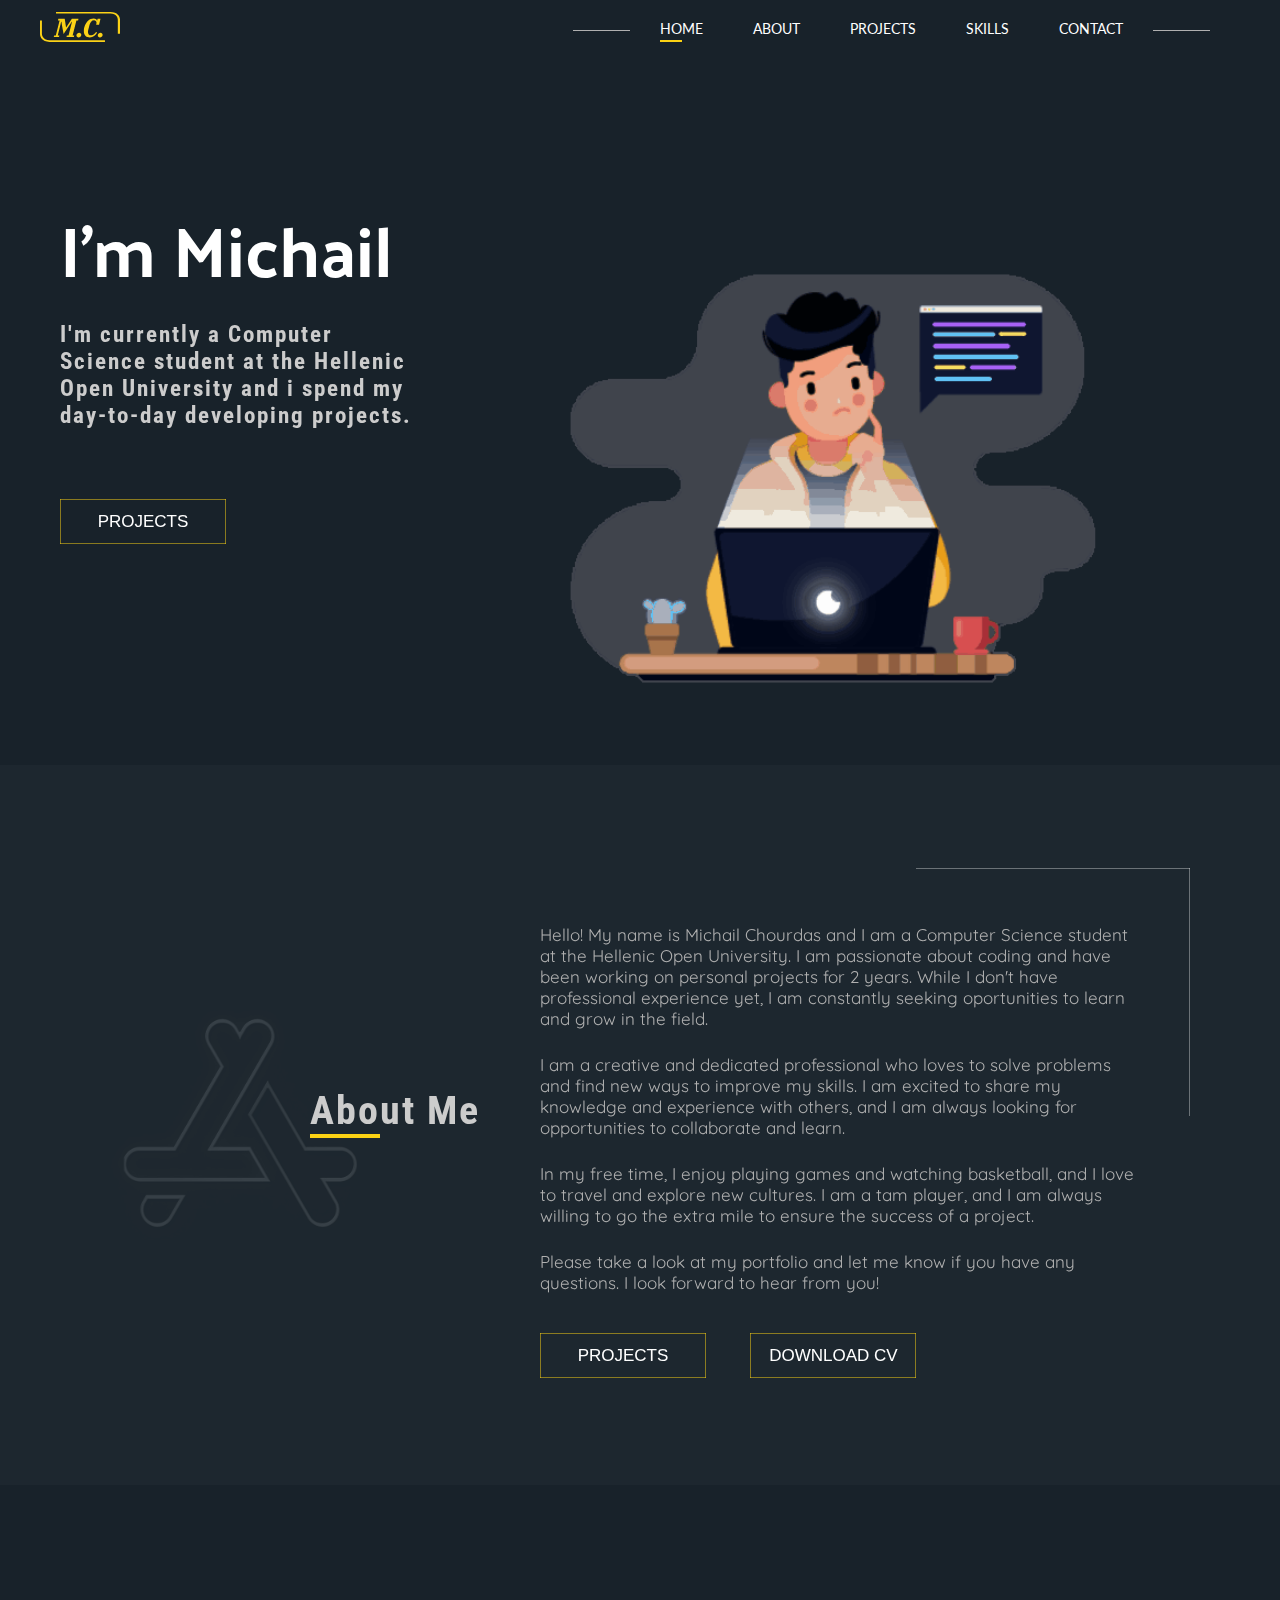
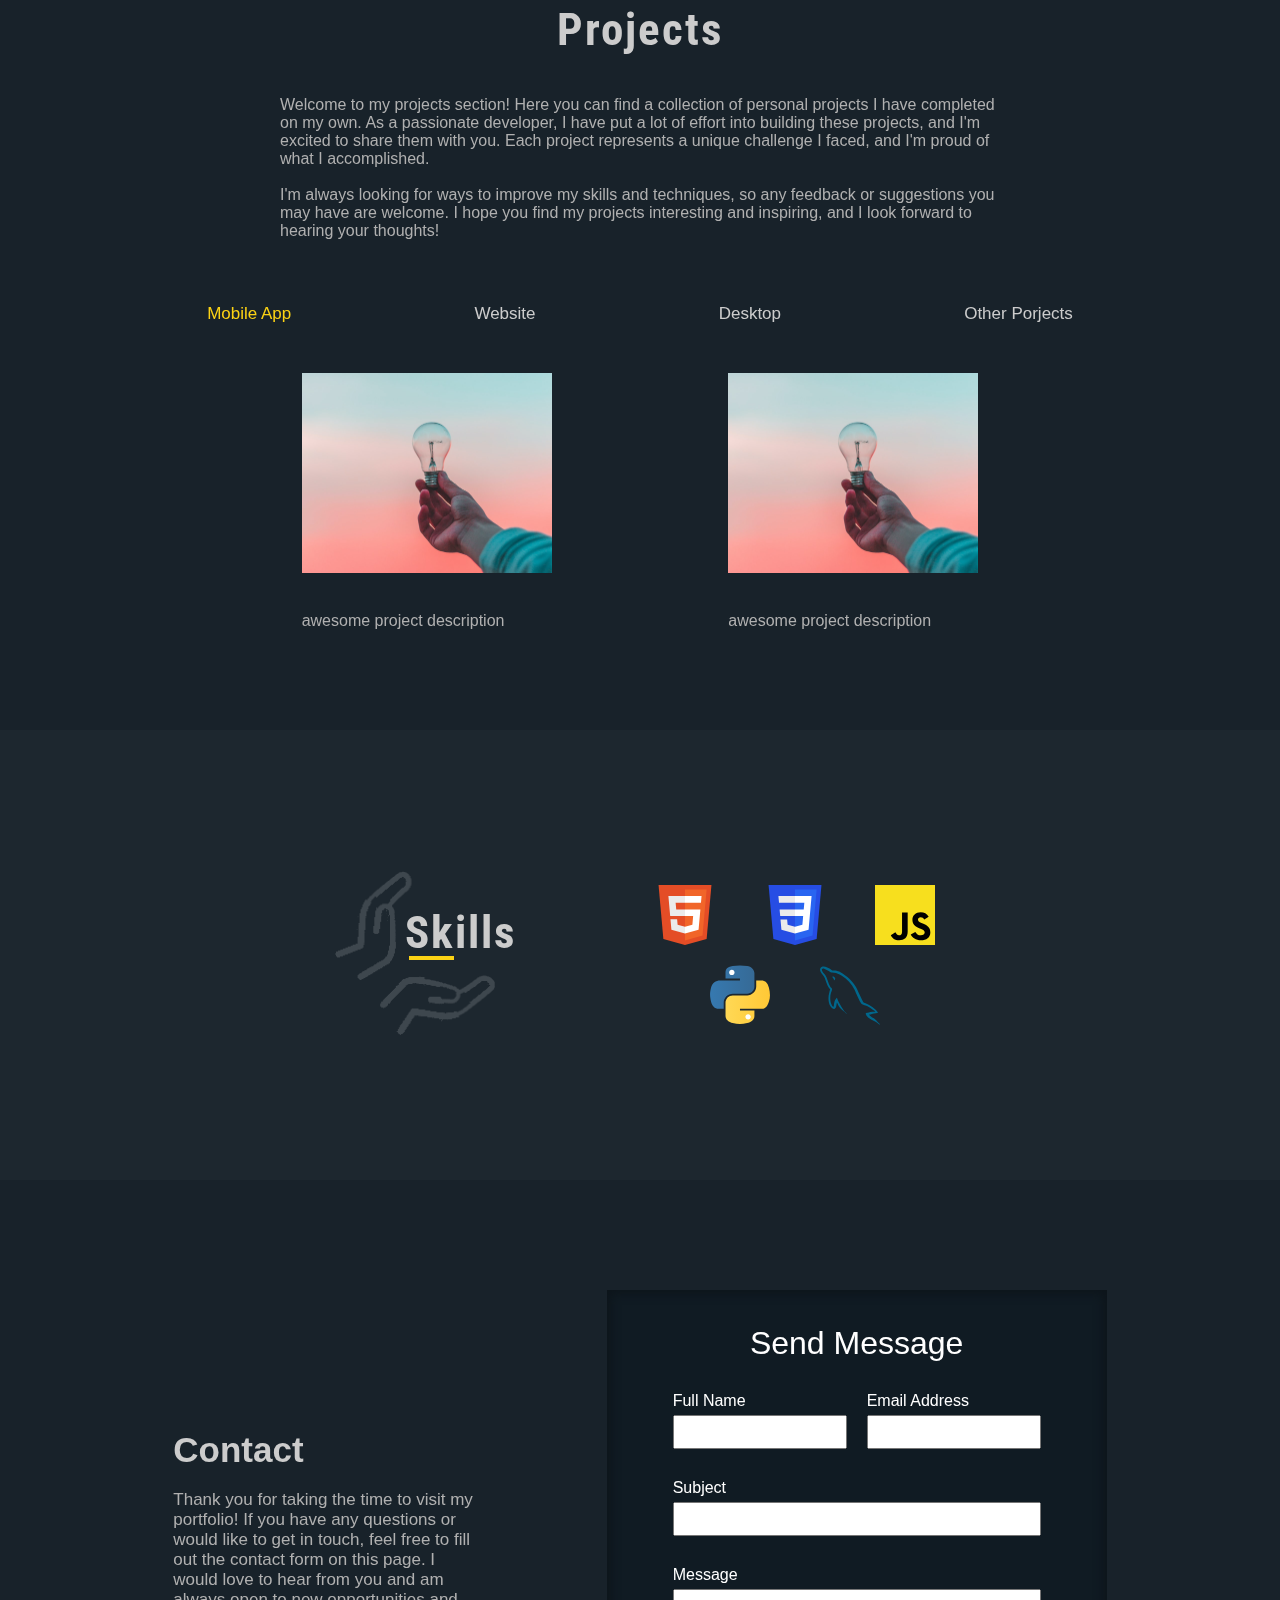
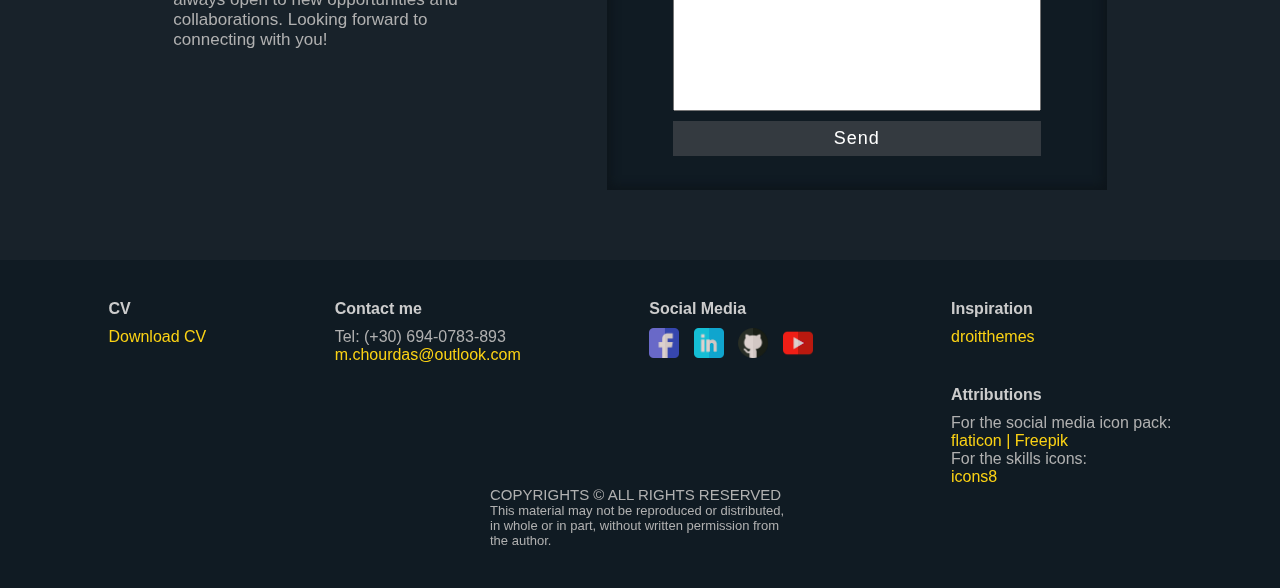
<file: index.html>
<!DOCTYPE html>

<html lang="en">
	<head>
		<meta charset="utf-8">
		<meta name="viewport" content="width=device-width, initial-scale=1" />
		<title>Michail Chourdas - Personal Portfolio</title>
		<link rel="stylesheet" type="text/css" href="css/style.css">
		<link rel="stylesheet" type="text/css" href="css/button-style.css">
		<link rel="stylesheet" href="https://fonts.googleapis.com/css?family=Audiowide">
		<link rel="stylesheet" href="https://fonts.googleapis.com/css2?family=Lato">
		<link rel="stylesheet" href="https://fonts.googleapis.com/css2?family=Roboto+Condensed:wght@300&display=swap" >
		<link rel="stylesheet" href="https://fonts.googleapis.com/css2?family=Palanquin:wght@100;200;300;400;500&display=swap">
		<link rel="stylesheet" href="https://fonts.googleapis.com/css2?family=Quicksand:wght@300;400&display=swap" >
	</head>

	<body>
		<header>
			<div class="main-container"> <!-- width: 1200px -->
				<div id="logo-container">
					<!-- <p id="logo">MC</p> -->
					<img src="media/mc-logo-yellow.svg" alt="Logo">
				</div>
				<!-- Include the navigation bar -->
				<nav id="nav-container">
					<!-- <iframe id="navigation-iframe" src="navigation.html" frameborder="0" scrolling="no"></iframe> -->
					<div></div>
					<ul>
						
						<li><a class="underline active" href="#home">HOME</a></li>
						<li><a class="underline" href="#about">ABOUT</a></li>
						<li><a class="underline" href="#projects">PROJECTS</a></li>
						<li><a class="underline" href="#skills">SKILLS</a></li>
						<li><a class="underline" href="#contact">CONTACT</a></li>
						
					</ul>
					<div></div>
				</nav>
			</div>
		</header>	
		
		<section id="home">
			<div class="main-container">
				<div class="left-content">
					<div class="left-border"></div>
					<h1>I'm Michail</h1>
					<h2>I'm currently a Computer Science student at the Hellenic Open University and i spend my day-to-day developing projects.</h2>
					<a href="#projects"><div class="btn">PROJECTS</div></a>
				</div>
				<div class="right-content">
					<img src="media/homepage-picture.gif" alt="My Profile Picture">
				</div>
			</div>
		</section>
		
		<section id="about">
			<div class="main-container">
				<div class="left-content">
					<img src="media/about-me.jpg" alt="Profile Picture">
					<div>
						<h2>About Me</h2>
						<div></div>
					</div>
				</div>
				<div class="right-content">
					<div class="top-border"></div>
					<div class="right-border"></div>
					<article>
						<div>
							<h2>About Me</h2>
							<div></div>
						</div>
						<p>Hello! My name is Michail Chourdas and I am a Computer Science student at the Hellenic Open University. I am passionate about coding and have been working on personal projects for 2 years. While I don't have professional experience yet, I am constantly seeking oportunities to learn and grow in the field.</p>
						<p>I am a creative and dedicated professional who loves to solve problems and find new ways to improve my skills. I am excited to share my knowledge and experience with others, and I am always looking for opportunities to collaborate and learn.</p>
						<p>In my free time, I enjoy playing games and watching basketball, and I love to travel and explore new cultures. I am a tam player, and I am always willing to go the extra mile to ensure the success of a project.</p>
						<p>Please take a look at my portfolio and let me know if you have any questions. I look forward to hear from you!</p>
					</article>
					<div>
						<a href="#projects"><div class="btn">PROJECTS</div></a>
						<div class="btn">DOWNLOAD CV</div>
					</div>
				</div>
			</div>
		</section>
		
		<section id="projects">
			<div class="main-container">
				<h2>Projects</h2>
				<p class="about-projects">Welcome to my projects section! Here you can find a collection of personal projects I have completed on my own. As a passionate developer, I have put a lot of effort into building these projects, and I'm excited to share them with you. Each project represents a unique challenge I faced, and I'm proud of what I accomplished.<br><br></p>
				<p class="about-projects">I'm always looking for ways to improve my skills and techniques, so any feedback or suggestions you may have are welcome. I hope you find my projects interesting and inspiring, and I look forward to hearing your thoughts!</p>
				<div id="projects-main-content">
					<div class="tab">
						<button class="tablinks" onclick="openProject(event, 'mobile-app-projects')" type="button" id="defaultOpen">Mobile App</button>
						<button class="tablinks" onclick="openProject(event, 'website-projects')" type="button"> Website</button>
						<button class="tablinks" onclick="openProject(event, 'desktop-projects')" type="button">Desktop</button>
						<button class="tablinks" onclick="openProject(event, 'other-projects')" type="button">Other Porjects</button>
					</div>
					<div id="mobile-app-projects" class="tabcontent active">
					
						<div class="finished-project">
							<div class="picture">
								<img src="media/project-demo.jpg" alt="awesome project">
							</div>
							<div class="description">
								<p>awesome project description</p>
							</div>
						</div>
						
						<div class="finished-project">
							<div class="picture">
								<img src="media/project-demo.jpg" alt="awesome project">
							</div>
							<div class="description">
								<p>awesome project description</p>
							</div>
						</div>
						
					</div>
					<div id="website-projects" class="tabcontent">
						<h3>Website</h3>
						<p>Website text</p> 
					</div>
					<div id="desktop-projects" class="tabcontent">
						
						<div class="finished-project">
							<div class="picture">
								<a href="https://github.com/Polilogas/windows-calculator" alt="Calculator" target="_blank"> <img src="media/project-demo.jpg" alt="Calculator"></a>
							</div>
							<div class="description">
								<p>awesome project description</p>
							</div>
						</div>
					</div>
					<div id="other-projects" class="tabcontent">
						<h3>Other Projects</h3>
						<p>Other Projects text</p>
					</div>
				</div>
			</div>
		</section>
		
		<section id="skills">
			<div class="main-container">
				<div class="left-content">
					<div>
						<h2>Skills</h2>
						<div></div>
					</div>
					<img src="media/open-hands.svg" alt="2 open hands">
				</div>
				<div class="right-content">
					<div class="skill-icons">
						<img src="media/html-icon.svg" alt="HTML Icon">
						<img src="media/css-icon.svg" alt="CSS Icon">
						<img src="media/javascript-icon.svg" alt="JavaScript Icon">
						<img src="media/python-icon.svg" alt="Python Icon">
						<img src="media/mysql-icon.svg" alt="MySQL Icon">
					</div>
				</div>
			</div>
		</section>
		
		<section id="contact">
			<div class="main-container">
				<div class="left-content">
					<h3>Contact</h3>
					<p>Thank you for taking the time to visit my portfolio! If you have any questions or would like to get in touch, feel free to fill out the contact form on this page. I would love to hear from you and am always open to new opportunities and collaborations. Looking forward to connecting with you!</p>
				</div>
				<div cless="right-content">
					<div id="form">
						<div id="submited">
							<p class="submited-text">Your message has been sent succesfully</p>
						</div>
						<form id="contact-form" action="https://formsubmit.co/b815d4dc2e871d125e705f75dd73dd5a" target="_blank" method="POST">
							<p>Send Message</p>
							
							<div class="first-row rows">
								<div class="column">
									<label for="full-name">Full Name</label>
									<input type="text" id="full-name" name="name" title="Your name and surname" required>
								</div>
								<div class="column">
									<label for="email">Email Address</label>
									<input type="email" id="email" name="email" title="example@example.com" required>
								</div>
							</div>
						
							<div class="second-row rows">
								<div class="column">
									<label for="subject">Subject</label>
									<input type="text" id="subject" name="subject" title="Subject" placeholder=" ">
								</div>
							</div>
					  
							<div class="third-row rows">
								<div class="column">
									<label for="message">Message</label>
									<textarea id="message" class="form-control" name="message" title="Please type your message here" required  spellcheck="false" data-ms-editor="true" rows="8" cols="48"></textarea>
								</div>
							</div>

							<div class="fourth-row rows">
								<div class="column">
									<input type="hidden" name="_next" value="#contact">
									<input type="hidden" name="_captcha" value="false">
									<input type="hidden" name="_template" value="table">
									<button id="sendButton" type="submit">Send</button>
								</div>
							</div>
						</form>
					</div>
				</div>
			</div>
		</section>
		
		<section id="footer">
			<div class="footer-top">
				<div class="footer-cv">
					<h4>CV</h4>
					<a href="documents/CV - ΧΟΥΡΔΑΣ ΜΙΧΑΗΛ.pdf" alt="CV" target="_blank">Download CV</a>
				</div>
				
				<div class="footer-contact-info">
					<h4>Contact me</h4>
						<p>Tel: (+30) 694-0783-893</p>
						<a href="mailto:m.chourdas@outlook.com">m.chourdas@outlook.com</a>
				</div>
				
				<div class="footer-social-media">
					<h4>Social Media</h4>
					
					<a href="#" alt="Facebook" target="_blank">
						<img src="media/facebook.png" alt="Facebook" title="Facebook" id="facebook">
					</a>
					
					<a href="#" alt="Linkedin" target="_blank">
						<img src="media/linkedin.png" alt="Linkedin" title="Linkedin" id="linkedin">
					</a>
					
					<a href="#" alt="Github" target="_blank">
						<img src="media/github.png" alt="Github" title="Github" id="github">
					</a>
					
					<a href="#" alt="Youtube" target="_blank">
						<img src="media/youtube.png" alt="Youtube" title="Youtube" id="youtube">
					</a>
				</div>
				<div class="footer-insirations">
					<h4>Inspiration</h4>
					<a href="http://preview.droitthemes.net/wp/mak/home-three-dark/" alt="droitthemes" target="_blank">droitthemes</a>
					
					<h4>Attributions</h4>
					<p>For the social media icon pack:</p>
					<a href="https://www.freepik.com" alt="Freepik" target="_blank">flaticon | Freepik</a>
					<p>For the skills icons:</p>
					<a href="https://icons8.com/icons/set/html" alt="icons8" target="_blank">icons8</a>
				</div>
			</div>
			
			<div class="footer-bottom">
			
				<div class="footer-copyrights">
					<ul>
						<li class="copyrights-main">COPYRIGHTS © ALL RIGHTS RESERVED</li>
						<li class="copyrights-extra">This material may not be reproduced or distributed, in whole or in part, without written permission from the author.</li>
					</ul>
				</div>

			</div>
		</section>
		
		<script src="javascript/script.js"></script>
	</body>
</html>
</file>
<file: css/style.css>
:root {
	--mainColor: #FBD214;
	--textColor: #b0b0b0;
	--backgroundColor1: #18222A;
    --backgroundColor2: #1d272f;
}

* {
	margin: 0px;
    padding: 0px;
}

body {
	display: flex;
	flex-direction: column;
	flex-wrap: nowrap;
	align-items: center;
	justify-content: flex-start;
}

.main-container {
	width: 1200px;
	display: flex;
    flex-direction: row;
	height: 100%;
    align-items: center;
}

/* ~~~~~~~~~~ HEADER ~~~~~~~~~~ */
header {
	display: flex;
    flex-direction: row;
    width: -webkit-fill-available;
	width: -moz-available;
    justify-content: center;
    background-color: var(--backgroundColor1);
    padding: 10px 0px;
    position: fixed;
    z-index: 1;
}

/* ~~~~~~~~~~ LOGO ~~~~~~~~~~ */
#logo-container img {
    width: 80px;
    -webkit-user-drag: none;
	user-drag: none;
    -moz-user-select: none;
    -webkit-user-select: none;
    -ms-user-select: none;
    user-select: none;
}

/* ~~~~~~~~~~ NAVIGATION BAR ~~~~~~~~~~ */
#nav-container {
	width: -webkit-fill-available;
	width: -moz-available;
    display: flex;
    flex-direction: row;
    justify-content: flex-end;
}

nav ul {
	display: flex;
    flex-direction: row;
    column-gap: 50px;
	width: -moz-fit-content;
	width: fit-content;
    margin: 0px;
    padding: 0px;
    align-items: center;
}

nav div {
    width: 57px;
    height: 1px;
    background-color: var(--textColor);
    margin-left: 30px;
    margin-right: 30px;
    margin-top: 20px;
}

nav li { 
	list-style: none; /* remove the dots from the list*/
	padding: 10px 0px;
}

nav a {
  font-size: 14px;
  text-decoration: none;
  position: relative;
  color: white;
  padding: 5px 0px;
  font-family: "Lato", sans-serif;
}

nav a::after {
  content: "";
  position: absolute;
  width: 0%;
  height: 2px;
  bottom: 0;
  left: 0;
  background-color: #FBD214;
  transition: width 0.25s ease-in-out, transform 0.25s ease-in-out; /* Add a transition for the transform property */
  transform: scaleX(0);
  transform-origin: left;
}

nav a:hover::after {
  width: 50%;
  transform: scaleX(1);
}

nav a:not(:hover)::after { /* Add this selector for the border to return to 0 width when the link is not hovered */
  width: 0;
}

.underline.active::after {
	width: 50%;
	transform: scaleX(1);
}


/* ~~~~~~~~~~ HOME SECTION ~~~~~~~~~~ */
section#home {
	display: flex;
    align-items: center;
    justify-content: center;
    background-color: var(--backgroundColor1);
    width: -webkit-fill-available;
	width: -moz-available;
    height: 85vh;
}

#home .left-content {
	width: 500px;
    border-bottom: 1px solid #ffffff90;
    padding-bottom: 33px;
	padding-left: 20px;
}

#home .left-content .left-border {
	background-color: #ffffff90;
    height: 400px;
    width: 1px;
    position: absolute;
    margin-left: -34px;
    transform: skew(4deg);
}

h1 {
	color: white;
	font-size: 70px;
	font-family: "Palanquin", sans-serif;
}

h2 {
	color: #CCCCCC;
	font-size: 23px;
	margin-top: 10px;
	width: 358px;
	font-family: "Roboto Condensed", sans-serif;
	letter-spacing: 2px;
}


#home .left-content .btn{
	margin-top: 70px;
}

#home .right-content {
	width: -webkit-fill-available;
	width: -moz-available;
    display: flex;
    justify-content: flex-end;
	align-items: flex-end;
	height: 100%;
}

#home .right-content img {
	height: 550px;
	width: auto;
    -webkit-user-drag: none;
	user-drag: none;
    -moz-user-select: none;
    -webkit-user-select: none;
    -ms-user-select: none;
    user-select: none;
}

/* ~~~~~~~~~~ ABOUT SECTION ~~~~~~~~~~ */
section#about {
	background-color: var(--backgroundColor2);	
	display: flex;
    align-items: center;
    justify-content: center;
    width: -webkit-fill-available;
	width: -moz-available;
    height: 80vh;
}

#about .main-container {
	background-color: var(--backgroundColor2);
    display: flex;
    justify-content: space-around;
    flex-direction: row;
    flex-wrap: nowrap;
}

#about .left-content img {
	width: 300px;
    mix-blend-mode: lighten;
    filter: grayscale(1);
	opacity: 0.15;
    -webkit-user-drag: none;
	user-drag: none;
    -moz-user-select: none;
    -webkit-user-select: none;
    -ms-user-select: none;
    user-select: none;
}

#about .left-content h2 {
	font-size: 40px;
}

#about .left-content div {
	position: absolute;
    font-size: 40px;
    color: #CCCCCC;
    margin-top: -200px;
    margin-left: 220px;
}

#about .left-content div div {
	border-bottom: 4px solid var(--mainColor);
    width: 70px;
    position: absolute;
    margin-top: 0px;
    margin-left: 0px;
}

#about article p {
	margin-top: 25px;
	color: var(--textColor);
	font-family: "Quicksand", sans-serif;
	font-size: 17px;
}

#about .right-content {
    display: flex;
    flex-direction: column;
    margin-left: 50px;
}

#about .right-content .top-border {
	width: 274px;
    height: 1px;
    background-color: #ffffff59;
    align-self: self-end;
}

#about .right-content .right-border {
	width: 1px;
    height: 248px;
    background-color: #ffffff59;
    align-self: self-end;
	position: absolute;
}

#about .right-content article {
	width: 600px;
    margin: 30px 50px 0px 0px;
}

#about .right-content article div {
	display: none;
}

#about .right-content div div{
	margin: 40px 40px 0px 0px;
}


/* ~~~~~~~~~~ PROJECTS ~~~~~~~~~~ */

section#projects {
  width: -webkit-fill-available;
  width: -moz-available;
  height: -webkit-fill-available;
  height: -moz-available;
  display: flex;
  flex-direction: row;
  flex-wrap: nowrap;
  justify-content: center;
  background-color: var(--backgroundColor1);
  padding-top: 78px;
}

#projects .main-container {
	display: flex;
    flex-direction: column;
    flex-wrap: nowrap;
	padding-bottom: 100px;
}
#projects h2 {
	text-align: center;
	font-size: 45px;
	margin: 40px;
}

#projects p {
	color: var(--textColor);
}

#projects .about-projects {
	width: 60%;
}

#projects-main-content {
  width: 1200px;
  margin-top: 50px;
}

.tab {
  overflow: hidden;
  display: flex;
  flex-direction: row;
  flex-wrap: nowrap;
  justify-content: space-evenly;
}

/* Style the buttons inside the tab */
.tab button {
  background-color: inherit;
  float: left;
  border: none;
  outline: none;
  cursor: pointer;
  padding: 14px 16px;
  transition: 0.3s;
  font-size: 17px;
  color: #CCCCCC;
}

/* Change background color of buttons on hover */
.tab button:hover {
  color: var(--mainColor);
}

/* Create an active/current tablink class */
.tab button.active {
  color: var(--mainColor);
}

/* Style the tab content */
.tabcontent {
  display: none;
  padding: 6px 12px;
  border-top: none;
}

#mobile-app-projects, #website-projects, #desktop-projects, #other-projects {
	display: flex;
    flex-direction: row;
    flex-wrap: wrap;
	justify-content: space-evenly;
	padding: 20px 100px 0px 100px;
}

#projects .finished-project .picture {
	width: -moz-fit-content;
	width: fit-content;
	padding: 15px;
}

#projects .finished-project .picture img {
	width: 250px;
	height: 200px;
	object-fit: cover;
}

#projects .finished-project .description {
	width: 250px;
	margin-top: 20px;
	padding: 0px 0px 0px 15px;
}


/* ~~~~~~~~~~ SKILLS ~~~~~~~~~~ */

section#skills {
	display: flex;
	flex-direction: row;
	justify-content: center;
	background-color: var(--backgroundColor2);
	color: var(--textColor);
	width: -webkit-fill-available;
	width: -moz-available;
	height: 50vh;
}

#skills .main-container {
	justify-content: center;
}

#skills .left-content {
    margin-right: 150px;
}

#skills .left-content div div {
	border-bottom: 4px solid var(--mainColor);
    width: 45px;
    position: absolute;
    margin-top: 85px;
    margin-left: 74px;
}


#skills .left-content h2 {
	font-size: 45px;
    position: absolute;
    margin-top: 35px;
    margin-left: 70px;
}

#skills .left-content img {
	width: 160px;
    mix-blend-mode: lighten;
    filter: grayscale(1);
    opacity: 0.15;
    -webkit-user-drag: none;
	user-drag: none;
    -moz-user-select: none;
    -webkit-user-select: none;
    -ms-user-select: none;
    user-select: none;
}

#skills .right-content img {
	width: 60px;
}

#skills .right-content .skill-icons {
	display: flex;
    flex-direction: row;
    flex-wrap: wrap;
    column-gap: 50px;
    row-gap: 20px;
    justify-content: center;
    width: 300px;
	
}

#skills .right-content .skill-icons img {
  transition: transform 1s;
  transform-style: preserve-3d;
  height: 60px; /* Add this to ensure all images have a consistent height */
  transform-origin: center bottom; /* Add this to set the rotation pivot to the bottom center */
}

#skills .right-content .skill-icons img:hover {
  transform: rotateY(360deg) scale(1.01); /* Add this to scale up the image on hover */
  height: 60px; /* Add this to maintain the size of the image during the rotation */
}




/* ~~~~~~~~~~ CONTACT ~~~~~~~~~~ */

section#contact {
	display: flex;
	flex-direction: row;
	background-color: var(--backgroundColor1);
	width: -webkit-fill-available;
	width: -moz-available;
	justify-content: center;
	height: 80vh;
}

#contact .main-container {
	justify-content: space-evenly;
    display: flex;
    flex-direction: row;
    flex-wrap: wrap;
}

#contact .left-content {
	color: var(--textColor);
	width: 300px;
}

#contact .left-content h3 {
	color: #CCCCCC;
	font-size: 35px;
	margin-bottom: 20px;
}

#contact .left-content p {
    font-size: 17px;
}

#form label {
    margin-top: 30px;
    margin-bottom: 5px;
}

#form input {
  height: 30px;
  width: 170px;
}

#form {
	display: flex;
    flex-direction: column;
    color: white;
    align-items: center;
    background-color: #101b23;
    width: 500px;
    height: 500px;
    justify-content: center;
    box-shadow: inset 0px 0px 10px 4px #0d151b;
}

#form p {
    text-align: center;
    font-size: 32px;
}

#form .rows {
  display: flex;
  flex-direction: row;
  column-gap: 20px;
  width: -webkit-fill-available;
  width: -moz-available;
}

#form .column {
  display: inline-grid;
  justify-items: start;
}

#form .second-row.rows .column {
  width: -webkit-fill-available;
  width: -moz-available;
}

#form .second-row.rows input {
  width: -webkit-fill-available;
  width: -moz-available;
}

#form .fourth-row.rows .column {
  width: 100%;
}

#form .fourth-row.rows button {
  width: 100%;
  height: 35px;
  margin-top: 10px;
  background-color: #343a40;
  color: white;
  border: 0px;
  font-size: 18px;
  letter-spacing: 1px;
}

#form .fourth-row.rows button:hover {
    background-color: #eec815;
    color: black;
}

#form .fourth-row.rows.btn {
    margin-top: 10px;
}

#form textarea {
	resize: none;
	width: 366px;
}

#submited {
	width: 100%;
    display: flex;
    justify-content: center;
}

#submited p {
    display: none;
    height: 433px;
    width: 428px;
    position: absolute;
    background-color: #101b23;
    align-items: center;
}


/* Fade In */
.fadeIn {
  opacity: 0;
  -webkit-animation: fadeIn 0.5s forwards; /* Safari and Chrome */
  animation: fadeIn 0.5s forwards;
}

@-webkit-keyframes fadeIn { /* Safari and Chrome */
  from {
    opacity: 0;
  }
  to {
    opacity: 1;
  }
}

@keyframes fadeIn {
  from {
    opacity: 0;
  }
  to {
    opacity: 1;
  }
}

/* Fade Out */
.fadeOut {
  opacity: 1;
  -webkit-animation: fadeOut 1s forwards; /* Safari and Chrome */
  animation: fadeOut 1s forwards;
}

@-webkit-keyframes fadeOut { /* Safari and Chrome */
  from {
    opacity: 1;
  }
  to {
    opacity: 0;
  }
}

@keyframes fadeOut {
  from {
    opacity: 1;
  }
  to {
    opacity: 0;
  }
}




/* ~~~~~~~~~~ CONTACT ~~~~~~~~~~ */
section#footer {
	display: flex;
    flex-direction: column;
    align-items: center;
	width: -webkit-fill-available;
	width: -moz-available;
	background-color: #101b23;
	color: var(--textColor);
	margin-top: -40px;
}

section#footer h4 {
	color: #CCCCCC;
	margin-top: 40px;
    margin-bottom: 10px;
}

section#footer a {
	text-decoration: none;
	color: var(--mainColor);
}

section#footer ul {
	list-style-type: none;
} 

.footer-top{
	display: flex;
    flex-direction: row;
	flex-wrap: wrap;
	width: -webkit-fill-available;
	width: -moz-available;
    justify-content: space-evenly;
	column-gap: 20px;
}


.footer-social-media img {
    width: 30px;
	mix-blend-mode: difference;
	margin-right: 10px;
}

.footer-bottom {
	display: flex;
    flex-direction: row;
    width: -webkit-fill-available;
	width: -moz-available;
    justify-content: space-evenly;
	padding-bottom: 40px;
}

.footer-copyrights {
	
}

.copyrights-main {
	font-size: 15px;
}

.copyrights-extra {
	font-size: 13px;
	width: 300px;
}

#facebook:hover, #linkedin:hover, #github:hover, #youtube:hover {
	mix-blend-mode: plus-lighter;
}







/* MEDIA */

@media only screen and (max-width: 1500px) {
	#home .right-content {
		justify-content: center;
	}
}

@media only screen and (max-width: 1350px) {
	#home .left-content .left-border {
		display: none;
	}
  
	#home .left-content {
		border: 0px;
	}
  
}

@media only screen and (max-width: 1250px) {
	#logo-container {
		display: none;
	}

	#nav-container {
		justify-content: center;
	}
}

@media only screen and (max-width: 1200px) {
	#logo-container {
		display: none;
	}

	#nav-container {
		justify-content: center;
	}
	
	#projects-main-content {
		width: -webkit-fill-available;
		width: -moz-available;
	}
	
	#about .left-content img {
		width: 200px;
	}
	
	#about .left-content h2 {
		font-size: 30px;
		margin-top: 60px;
		margin-left: -70px;
	}
	
	#about .left-content div div {
		width: 50px;
		margin-left: -69px;
	}
	
	section#home {
		display: flex;
		width: initial;
	}
	
	.main-container {
		width: initial;
	}
	
	section#home {
		background-color: var(--backgroundColor1);
		width: -webkit-fill-available;
		width: -moz-available;
	}
	
	#home .right-content img {
		height: 450px;
	}
	
	h1 {
		font-size: 60px;
	}
	
	h2 {
		font-size: 20px;
	}
	
	.btn {
		font-size: 15px;
	}
	
	#about .main-container {
		width: -webkit-fill-available;
		width: -moz-available;
		justify-content: space-evenly;
	}
	
	#contact .main-container {
		width: -webkit-fill-available;
		width: -moz-available;
	}
	
	#about article p {
		font-size: 15px;
	}
	
	#about .right-content article {
		margin: 10px 20px 0px 0px;
	}
}



@media only screen and (max-width: 1100px) {
	#about .right-content article div {
		display: block;
		font-size: 30px;
		}
	
	#about .right-content article div h2 {
		font-size: 30px;
	}
	
	#about .left-content {
		display: none;
	}
	
	#about .right-content article {
		margin: -65px 20px 0px 0px;
	}

	#about .right-content .right-border {
		height: 200px;
	}
	
	#about .right-content .top-border {
		width: 200px;
	}
}

@media only screen and (max-width: 980px) {
	section#contact {
		height: -webkit-fill-available;
		height: -moz-available;
	}
	
	#contact .left-content {
		width: 490px;
		margin-bottom: 30px;
	}
	
	#contact .left-content h3 {
		font-size: 30px;
		text-align: center;
		margin-top: 20px;
	}
	
	#contact .left-content p {
		font-size: 15px;
	}
	
	#form {
		margin-bottom: 50px;
	}
}

@media only screen and (max-width: 800px) {
	#home .right-content img {
		height: 343px;
	}
	
	#home .left-content {
		width: -webkit-fill-available;
		width: -moz-available;
	}
}

@media only screen and (max-width: 690px) {
	header {
		display: none;
	}
	
	#home .right-content img {
		display: none;
	}
	
	#about .right-content article {
		width: 450px;
	}
	
	#skills .left-content {
		margin-right: 100px;
	}
}

@media only screen and (max-width: 611px) {
	#skills .main-container {
		flex-direction: column;
	}
	
	#skills .left-content h2 {
		font-size: 40px;
		margin-top: 7px;
		margin-left: 60px;
	}
	
	#skills .left-content div div {
		border-bottom: 3px solid var(--mainColor);
		margin-top: 52px;
		margin-left: 62px;
	}
	
	#skills .left-content img {
		width: 110px;
	}
	
	#skills .right-content {
		margin-top: 50px;
	}
	
	#skills .right-content .skill-icons {
		width: initial;
	}
}
</file>
<file: css/button-style.css>
:root {
	--buttonColor: #FBD214;
}

.btn {
	-webkit-transition-property: all;
	-webkit-transition-duration: 0.6s;
	-moz-transition-timing-function: cubic-bezier(100,50,21,6);
	-moz-transition-property: all;
	-moz-transition-duration: 0.6s;
	transition-timing-function: cubic-bezier(100,50,21,6);
}

body {
	font-family: 'Open Sans', sans-serif;
}


.btn {
	position: relative;
	display: inline-block;
	width: 166px;
	height: 45px;
	font-size: 17px;
	line-height: 45px;
	text-align: center;
	text-transform: uppercase;
	color: #fff;
	cursor: pointer;
	overflow: hidden;
}
.btn svg {
	position: absolute;
	top: 0; left: 0;
}
.btn svg rect {
	fill: none;
	stroke: var(--buttonColor);
	stroke-width: 1;
	stroke-dasharray: 422, 0;
	transition: all 0.35s linear; /* The speed on hover out*/
	@include transition(all 1300ms $ease-out-expo);
}
.btn:hover svg rect {
	stroke-width: 5;
	stroke-dasharray: 10, 310;
	stroke-dashoffset: 33;
	transition: all 1.35s cubic-bezier(0.19, 1, 0.22, 1); /* The speed on hover */
}

.btn:hover {
	color: var(--buttonColor);
	font-size:20px;
	letter-spacing:1px;
	font-weight:bold;
}
</file>
